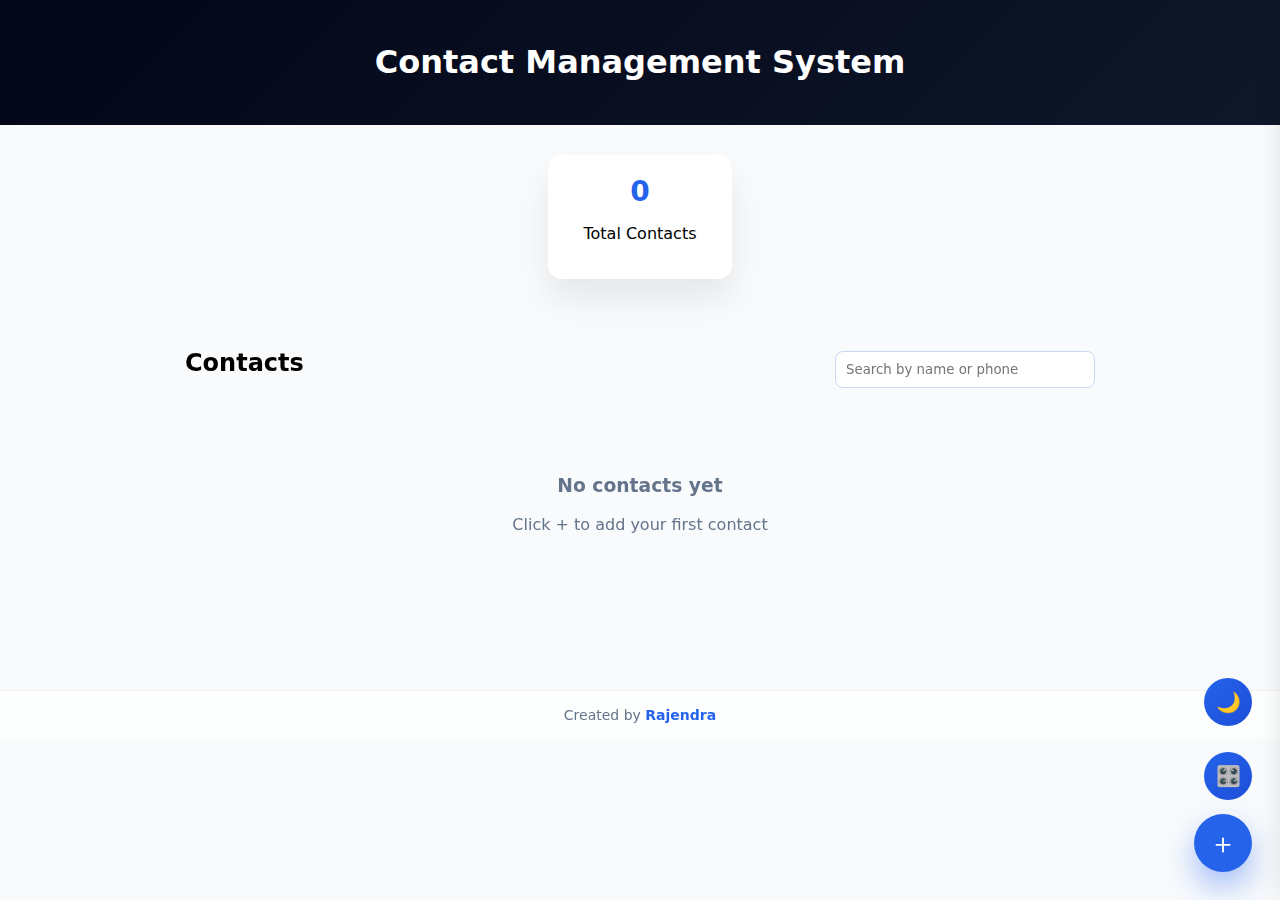
<file: index.html>
<!DOCTYPE html>
<html lang="en">

<head>
    <meta charset="UTF-8">
    <title>Contact Management System</title>
    <link rel="stylesheet" href="style.css">
</head>

<body>

    <header>
        <h1> Contact Management System</h1>
    </header>

    <section class="stats">
        <div>
            <h3 id="totalCount">0</h3>
            <p>Total Contacts</p>
        </div>
    </section>

    <main class="container">
        <section class="list-section">
            <div class="list-header">
                <h2>Contacts</h2>
                <input type="text" id="search" placeholder="Search by name or phone">
            </div>
            <div id="contactList"></div>
        </section>
    </main>

    <!-- Slide-in Form -->
    <section class="form-section" id="formSection">
        <h2>Add / Update Contact</h2>
        <form id="contactForm">
            <input type="text" id="name" placeholder="Full Name" required>
            <input type="tel" id="phone" placeholder="Phone (10 digits)" maxlength="10" inputmode="numeric" required>
            <input type="email" id="email" placeholder="Email" required>
            <button type="submit">Save Contact</button>
        </form>
    </section>
    <footer>Created by <span>Rajendra</span></footer>

    <!-- Floating Action Button -->
    <button class="fab" onclick="UI.toggleForm()">＋</button>

    <!-- Theme Toggle Buttons -->
    <div class="theme-toggle">
        <button id="darkToggle">🌙</button>
        <button id="rgbToggle">🎛️</button>
    </div>
    <div id="toast"></div>


    <script src="storage.js"></script>
    <script src="validation.js"></script>
    <script src="ui.js"></script>
    <script src="app.js"></script>
</body>

</html>
</file>
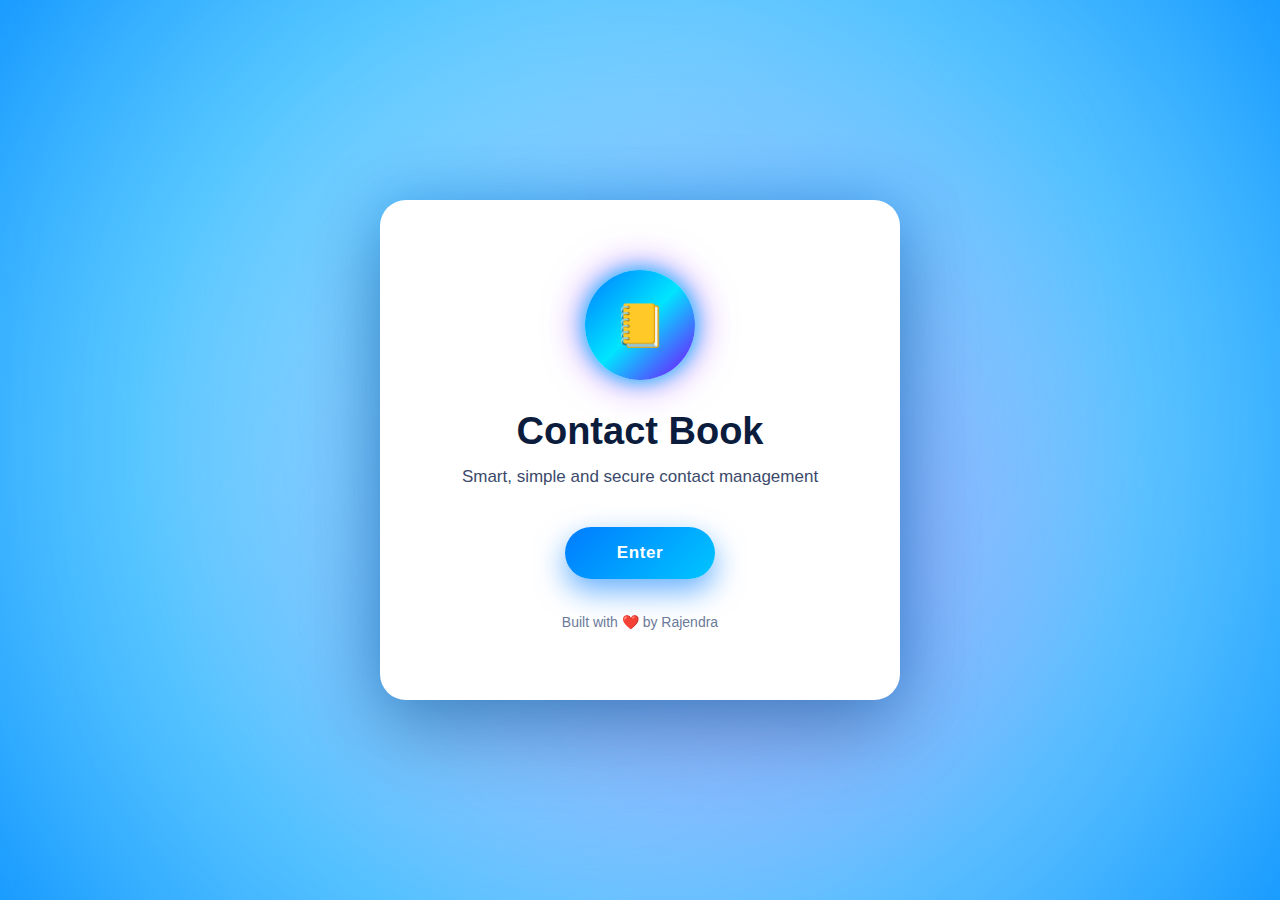
<file: welcome.html>
<!DOCTYPE html>
<html lang="en">

<head>
    <meta charset="UTF-8">
    <title>Welcome | Contact Book</title>

    <style>
        * {
            box-sizing: border-box;
        }

        body {
            margin: 0;
            height: 100vh;
            font-family: "Segoe UI", Arial, sans-serif;
            display: flex;
            justify-content: center;
            align-items: center;
            background: radial-gradient(circle at center,
                    #e6f4ff 0%,
                    #b3e5ff 35%,
                    #5cc9ff 65%,
                    #1a9cff 100%);
            overflow: hidden;
        }

        /* RGB GLOW BACKGROUND */
        body::before {
            content: "";
            position: absolute;
            width: 600px;
            height: 600px;
            background: linear-gradient(135deg,
                    #00c6ff,
                    #0072ff,
                    #7f00ff);
            filter: blur(180px);
            opacity: 0.6;
        }

        .card {
            position: relative;
            background: #ffffff;
            width: 520px;
            /* BIG SIZE */
            padding: 70px 60px;
            border-radius: 26px;
            text-align: center;
            box-shadow:
                0 30px 80px rgba(0, 0, 0, 0.25),
                0 0 60px rgba(0, 140, 255, 0.45);
            animation: float 5s ease-in-out infinite;
        }

        @keyframes float {
            0% {
                transform: translateY(0);
            }

            50% {
                transform: translateY(-10px);
            }

            100% {
                transform: translateY(0);
            }
        }

        .logo {
            width: 110px;
            height: 110px;
            margin: 0 auto 30px;
            border-radius: 50%;
            background: linear-gradient(135deg,
                    #007bff,
                    #00e5ff,
                    #7f00ff);
            display: flex;
            align-items: center;
            justify-content: center;
            font-size: 42px;
            color: white;
            box-shadow:
                0 0 20px #00c6ff,
                0 0 40px rgba(127, 0, 255, 0.6);
        }

        h1 {
            margin: 0 0 14px;
            font-size: 38px;
            color: #0b1c3d;
            /* DARK BLUE */
            font-weight: 700;
        }

        p {
            margin: 0 0 40px;
            font-size: 17px;
            color: #3b4a6b;
        }

        button {
            padding: 16px 52px;
            font-size: 17px;
            border: none;
            border-radius: 40px;
            cursor: pointer;
            background: linear-gradient(135deg,
                    #007bff,
                    #00c6ff);
            color: white;
            font-weight: 600;
            letter-spacing: 0.6px;
            font-family: inherit;
            box-shadow:
                0 12px 30px rgba(0, 123, 255, 0.6);
            transition: all 0.35s ease;
        }

        button:hover {
            transform: translateY(-3px) scale(1.05);
            box-shadow:
                0 0 15px #00c6ff,
                0 0 30px #7f00ff,
                0 0 50px rgba(127, 0, 255, 0.7);
        }

        .footer {
            margin-top: 35px;
            font-size: 14px;
            color: #6b7a99;
        }
    </style>
</head>

<body>

    <div class="card">
        <div class="logo">📒</div>
        <h1>Contact Book</h1>
        <p>Smart, simple and secure contact management</p>
        <button onclick="openApp()">Enter</button>
        <div class="footer">Built with ❤️ by Rajendra</div>
    </div>

    <script>
        function openApp() {
            window.location.href = "index.html";
        }
    </script>

</body>

</html>
</file>
<file: style.css>
* {
    box-sizing: border-box;
    font-family: "Segoe UI", system-ui, sans-serif;
}

body {
    margin: 0;
    min-height: 100vh;
    background: #f8fafc;
    transition: background 0.3s, color 0.3s;
}

/* ===== RGB MODE ===== */
body.rgb {
    background: linear-gradient(
        120deg,
        rgb(59,130,246),
        rgb(147,51,234),
        rgb(236,72,153),
        rgb(34,197,94)
    );
    background-size: 300% 300%;
    animation: rgbFlow 18s ease infinite;
}

/* ===== DARK MODE ===== */
body.dark {
    background: #020617;
    color: #e5e7eb;
}

/* ===== HEADER ===== */
header {
    background: linear-gradient(135deg, #020617, #0f172a);
    color: white;
    padding: 22px;
    text-align: center;
}

/* ===== STATS ===== */
.stats {
    display: flex;
    justify-content: center;
    margin: 30px 0;
}

.stats div {
    background: rgba(255,255,255,0.92);
    padding: 20px 35px;
    border-radius: 14px;
    text-align: center;
    box-shadow: 0 20px 35px rgba(0,0,0,0.08);
}

.stats h3 {
    margin: 0;
    font-size: 28px;
    color: #2563eb;
}

/* ===== MAIN ===== */
.container {
    max-width: 950px;
    margin: auto;
    padding: 20px;
    backdrop-filter: blur(6px);
}

.list-header {
    display: flex;
    justify-content: space-between;
    align-items: center;
}

.list-header input {
    width: 260px;
    padding: 10px;
    border-radius: 8px;
    border: 1px solid #cbd5f5;
}

/* ===== CARD ===== */
.card {
    background: rgba(255,255,255,0.95);
    padding: 18px 20px;
    border-radius: 14px;
    margin-top: 18px;
    display: grid;
    grid-template-columns: 1fr auto;
    align-items: center;
    box-shadow: 0 12px 25px rgba(0,0,0,0.08);
    animation: slideUp 0.4s ease;
    transition: 0.3s;
}

.card:hover {
    transform: translateY(-4px);
    box-shadow: 0 18px 35px rgba(0,0,0,0.15);
}

.actions button {
    background: none;
    border: none;
    font-size: 20px;
    cursor: pointer;
    margin-left: 14px;
}

/* ===== EMPTY STATE ===== */
.empty-state {
    text-align: center;
    padding: 60px;
    color: #64748b;
}

/* ===== FORM ===== */
.form-section {
    position: fixed;
    top: 0;
    right: -380px;
    width: 360px;
    height: 100%;
    background: rgba(255,255,255,0.95);
    padding: 25px;
    box-shadow: -10px 0 30px rgba(0,0,0,0.2);
    transition: right 0.35s ease;
    z-index: 10;
}

.form-section.active {
    right: 0;
}

input, button {
    width: 100%;
    padding: 11px;
    margin-top: 14px;
    border-radius: 8px;
}

button {
    background: linear-gradient(135deg, #2563eb, #1d4ed8);
    color: white;
    border: none;
    cursor: pointer;
}

/* ===== FAB ===== */
.fab {
    position: fixed;
    bottom: 28px;
    right: 28px;
    width: 58px;
    height: 58px;
    border-radius: 50%;
    font-size: 28px;
    background: #2563eb;
    color: white;
    border: none;
    cursor: pointer;
    box-shadow: 0 15px 30px rgba(37,99,235,0.4);
}

/* ===== TOGGLES ===== */
.theme-toggle {
    position: fixed;
    bottom: 100px;
    right: 28px;
    display: flex;
    flex-direction: column;
    gap: 12px;
}

.theme-toggle button {
    width: 48px;
    height: 48px;
    border-radius: 50%;
    border: none;
    cursor: pointer;
    font-size: 20px;
}

/* ===== DARK MODE OVERRIDES ===== */
body.dark .card,
body.dark .stats div,
body.dark .form-section {
    background: #020617;
    color: #e5e7eb;
}

body.dark input {
    background: #020617;
    color: white;
    border: 1px solid #334155;
}

/* ===== FOOTER ===== */
footer {
    margin-top: 60px;
    padding: 16px;
    text-align: center;
    font-size: 14px;
    color: #64748b;
    background: rgba(255, 255, 255, 0.75);
    backdrop-filter: blur(8px);
    border-top: 1px solid rgba(0, 0, 0, 0.05);
}

/* Footer text highlight */
footer span {
    font-weight: 600;
    color: #2563eb;
}
body.dark footer {
    background: rgba(2, 6, 23, 0.85);
    color: #94a3b8;
    border-top: 1px solid rgba(255, 255, 255, 0.08);
}
body.rgb footer {
    background: rgba(255, 255, 255, 0.65);
    color: #0f172a;
}
footer:hover {
    color: #2563eb;
    transition: 0.3s;
}


/* ===== ANIMATIONS ===== */
@keyframes slideUp {
    from { opacity: 0; transform: translateY(20px); }
    to { opacity: 1; transform: translateY(0); }
}

@keyframes rgbFlow {
    0% { background-position: 0% 50%; }
    50% { background-position: 100% 50%; }
    100% { background-position: 0% 50%; }
}
</file>
